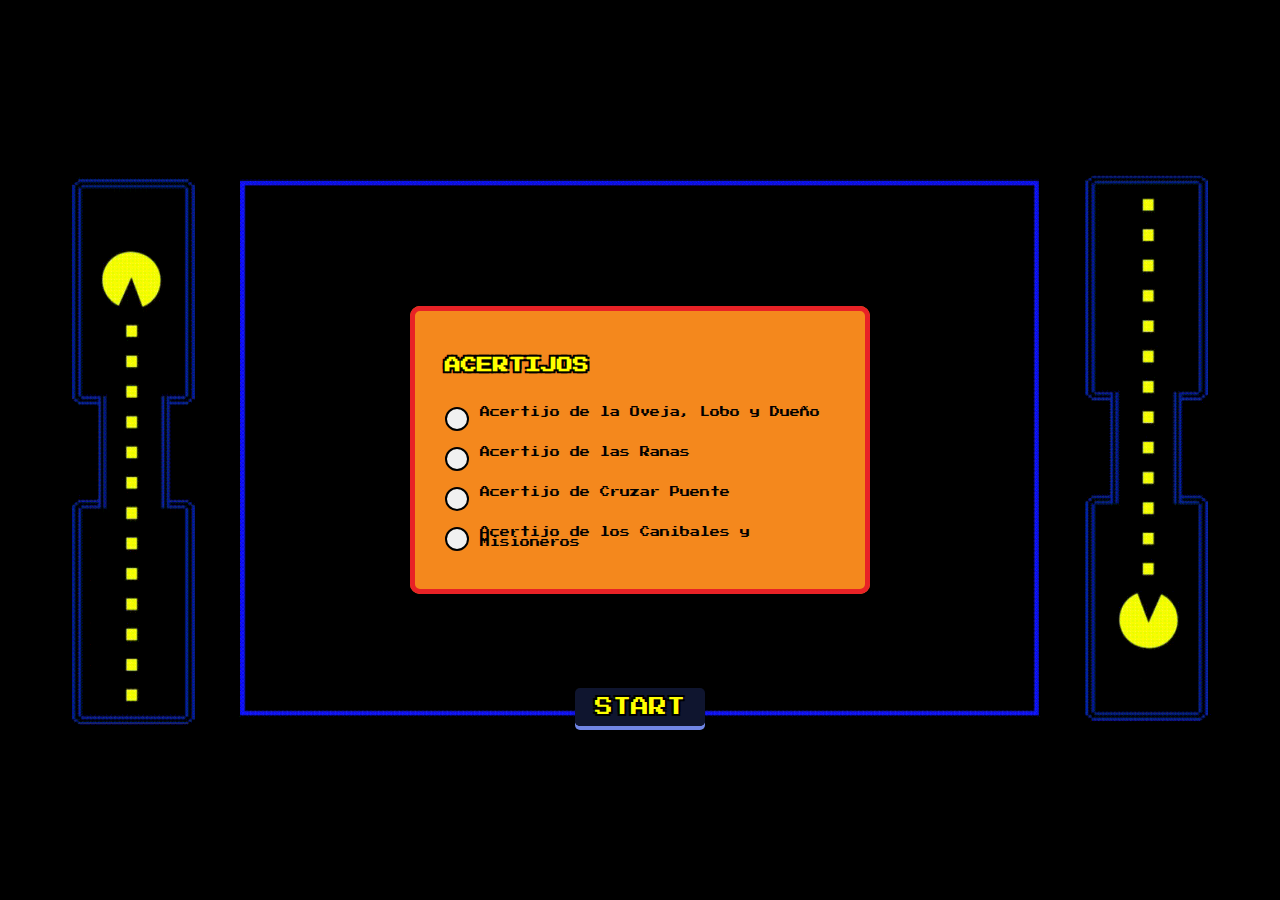
<file: index.html>
<!DOCTYPE html>
<html lang="es">
<head>
    <meta charset="UTF-8">
    <meta name="viewport" content="width=device-width, initial-scale=1.0">
    <title>Algoritmos de Acertijos</title>
    <link rel="stylesheet" href="css/estilo.css">
    <link href="https://fonts.googleapis.com/css2?family=Press+Start+2P&display=swap" rel="stylesheet">

</head>
<body class="body_inicio">
        <fieldset style="width:30.5%; background-color: #f4881d; border-radius: 10px; padding: 30px; border: 5px solid #e82226;">
            <h3 class="format">ACERTIJOS</h3>
            <br>
            <label class="contenedor">
                <input type="radio" name="juego" value="oveja">Acertijo de la Oveja, Lobo y Dueño
                <span class="checkmark"></span>
            </label>
            <br>
            <label class="contenedor">
                <input type="radio" name="juego" value="ranas">Acertijo de las Ranas
                <span class="checkmark"></span>
            </label>
            <br>
            <label class="contenedor">
                <input type="radio" name="juego" value="puente">Acertijo de Cruzar Puente
                <span class="checkmark"></span>
            </label>
            <br>
            <label class="contenedor">
                <input type="radio" name="juego" value="canibales">Acertijo de los Canibales y Misioneros
                <span class="checkmark"></span>
            </label>
        </fieldset>
    <div class="start-button">
        <center><a id="boton" style="cursor: pointer;">START</a></center>
    </div>
    <script src="direccion.js"></script>
</body>
</html>
</file>
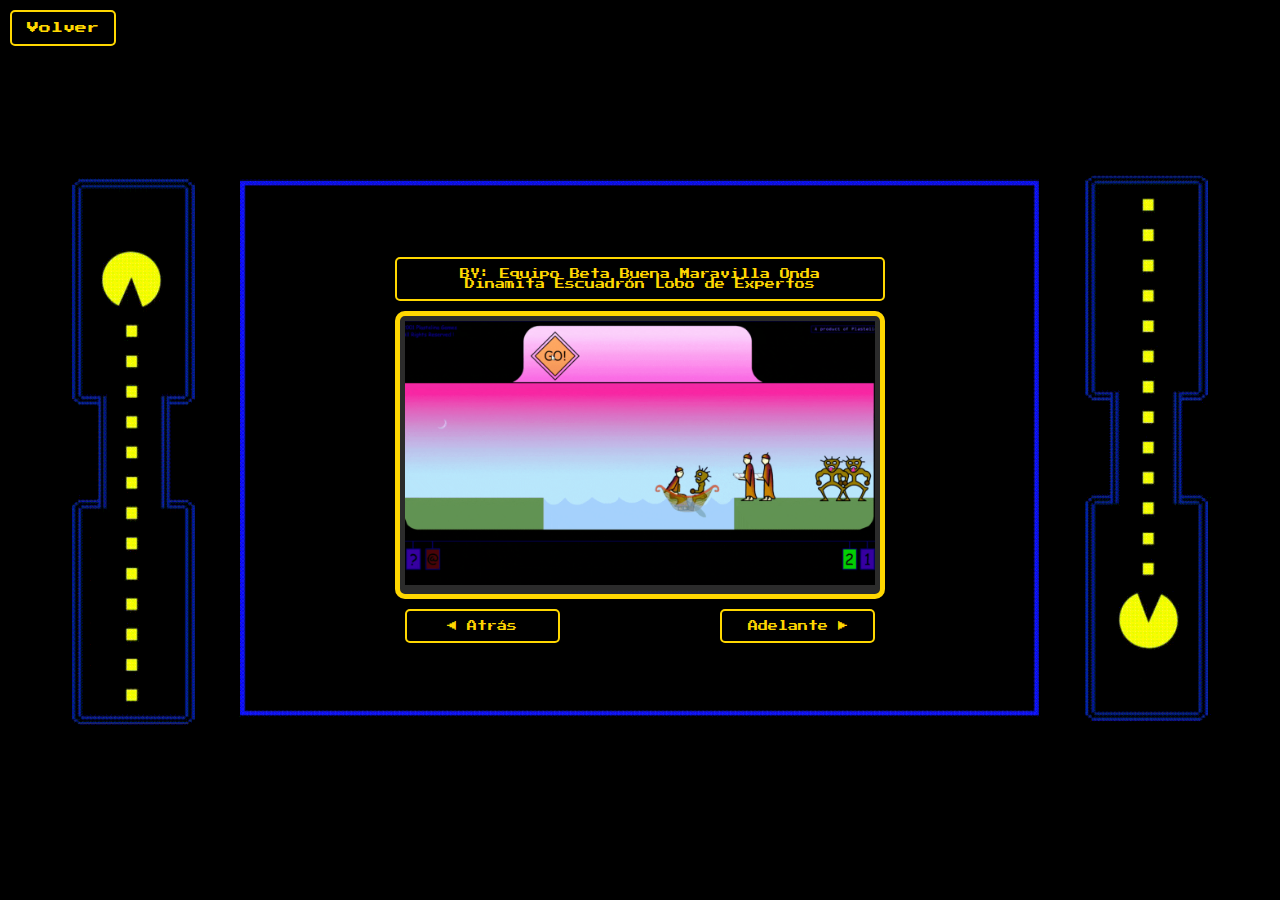
<file: canibales.html>
<!DOCTYPE html>
<html lang="en">
<head>
    <meta charset="UTF-8">
    <meta name="viewport" content="width=device-width, initial-scale=1.0">
    <title>Canibales y Misioneros</title>
    <link rel="stylesheet" href="css/estilo.css">
    <link href="https://fonts.googleapis.com/css2?family=Press+Start+2P&display=swap" rel="stylesheet">
</head>
<body class="body_inicio">
    <button class="boton-inicio" onclick="location.href='index.html'">Volver</button>
    <center>
        <script src="direccion.js"></script>
        <div class="flecha-container" style="width: 42%;">
            <fieldset class="flecha">BY: Equipo Beta Buena Maravilla Onda Dinamita Escuadrón Lobo de Expertos</fieldset>
        </div>
        <fieldset style="width: 40%; border: 5px solid #ffd700; border-radius: 10px; padding: 5px; background-color: #2b2b2b; text-align: center;">
            <img id="gif_c" src="Canibal/Canibal_pt1.gif" alt="GIF">
        </fieldset>
        <div class="flecha-container">
            <button class="flecha" onclick="cambiar_canibal(-1)" style="width: 33%;">&#9664; Atrás</button>
            <button class="flecha" onclick="cambiar_canibal(1)" style="width: 33%;">Adelante &#9654;</button>
        </div>
    </center>
</body>
</html>
</file>
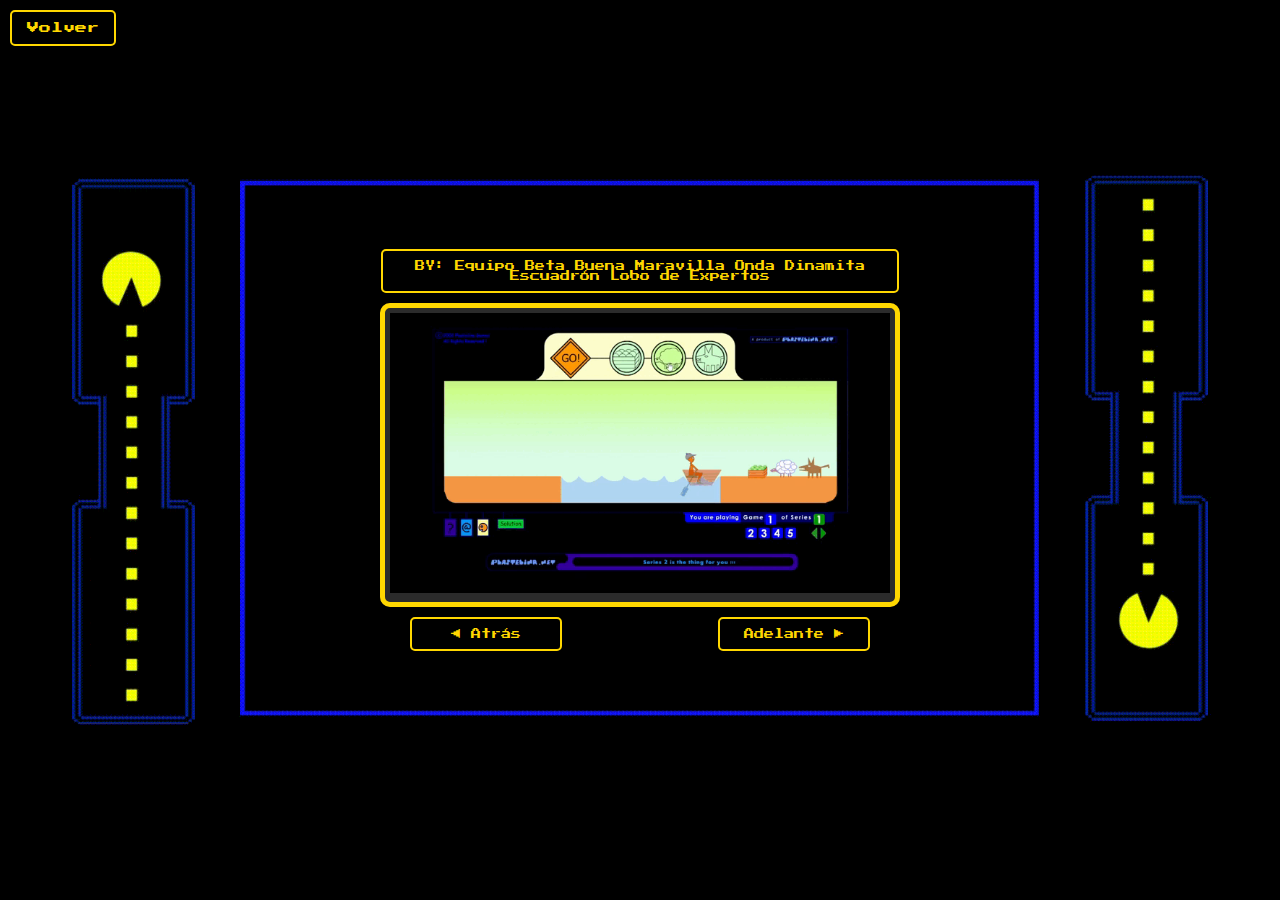
<file: oveja.html>
<!DOCTYPE html>
<html lang="en">
<head>
    <meta charset="UTF-8">
    <meta name="viewport" content="width=device-width, initial-scale=1.0">
    <title>Oveja, Lobo y Dueño</title>
    <link rel="stylesheet" href="css/estilo.css">
    <link href="https://fonts.googleapis.com/css2?family=Press+Start+2P&display=swap" rel="stylesheet">
</head>
<body class="body_inicio">
    <button class="boton-inicio" onclick="location.href='index.html'">Volver</button>
    <center>
        <script src="direccion.js"></script>
        <div class="flecha-container" style="width: 68%;">
            <fieldset class="flecha">BY: Equipo Beta Buena Maravilla Onda Dinamita Escuadrón Lobo de Expertos</fieldset>
        </div>
        <fieldset style="width: 65%; border: 5px solid #ffd700; border-radius: 10px; padding: 5px; background-color: #2b2b2b; text-align: center;">
            <img id="gif_o" src="OvejaP/Paso 1.gif" alt="GIF">
        </fieldset>
        <div style="width: 60%; margin: 10px auto; display: flex; justify-content: space-between;">
            <button class="flecha" onclick="cambiar_oveja(-1)" style="width: 33%;">&#9664; Atrás</button>
            <button class="flecha" onclick="cambiar_oveja(1)" style="width: 33%;">Adelante &#9654;</button>
        </div>
    </center>
</body>
</html>
</file>
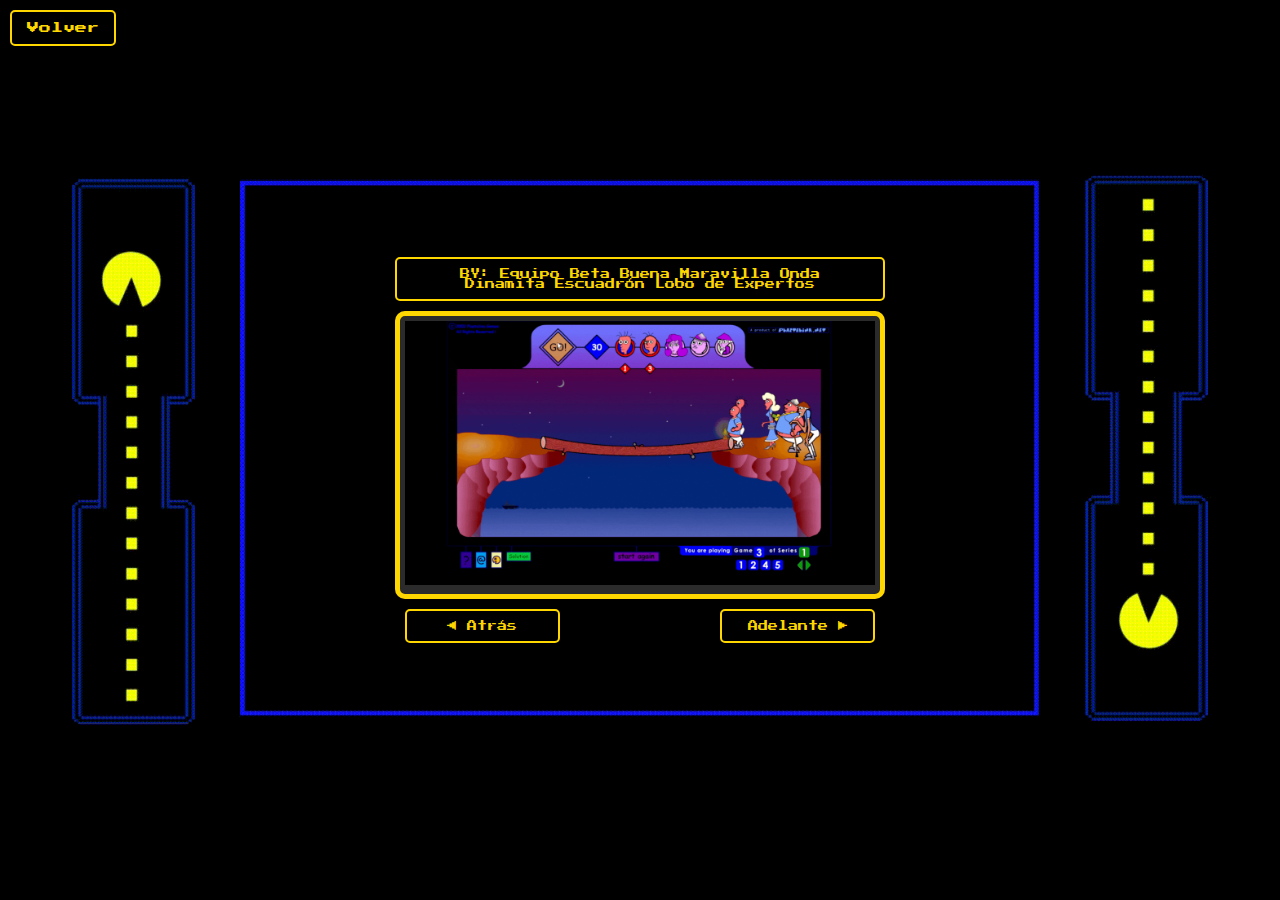
<file: puente.html>
<!DOCTYPE html>
<html lang="en">
<head>
    <meta charset="UTF-8">
    <meta name="viewport" content="width=device-width, initial-scale=1.0">
    <title>Cruzar Puente</title>
    <link rel="stylesheet" href="css/estilo.css">
    <link href="https://fonts.googleapis.com/css2?family=Press+Start+2P&display=swap" rel="stylesheet">
</head>
<body class="body_inicio">
    <button class="boton-inicio" onclick="location.href='index.html'">Volver</button>
    <center>
        <script src="direccion.js"></script>
        <div class="flecha-container" style="width: 42%;">
            <fieldset class="flecha">BY: Equipo Beta Buena Maravilla Onda Dinamita Escuadrón Lobo de Expertos</fieldset>
        </div>
        <fieldset style="width: 40%; border: 5px solid #ffd700; border-radius: 10px; padding: 5px; background-color: #2b2b2b; text-align: center;">
            <img id="gif_p" src="Puente/Puente_pt1.gif" alt="GIF">
        </fieldset>
        <div class="flecha-container">
            <button class="flecha" onclick="cambiar_puente(-1)" style="width: 33%;">&#9664; Atrás</button>
            <button class="flecha" onclick="cambiar_puente(1)" style="width: 33%;">Adelante &#9654;</button>
        </div>
    </center>
</body>
</html>
</file>
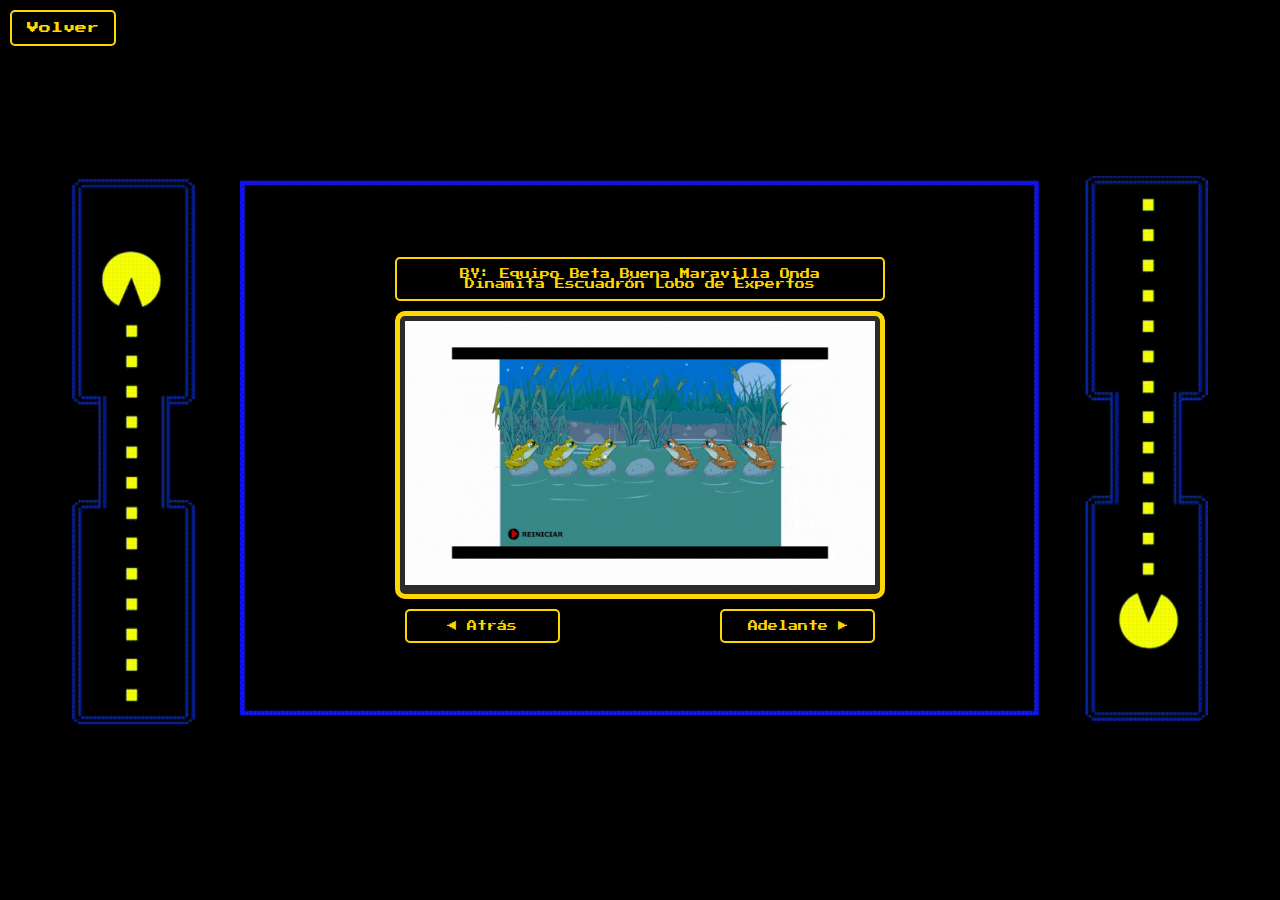
<file: ranas.html>
<!DOCTYPE html>
<html lang="en">
<head>
    <meta charset="UTF-8">
    <meta name="viewport" content="width=device-width, initial-scale=1.0">
    <title>Ranas</title>
    <link rel="stylesheet" href="css/estilo.css">
    <link href="https://fonts.googleapis.com/css2?family=Press+Start+2P&display=swap" rel="stylesheet">
</head>
<body class="body_inicio">
    <button class="boton-inicio" onclick="location.href='index.html'">Volver</button>
    <center>
        <script src="direccion.js"></script>
        <div class="flecha-container" style="width: 42%;">
            <fieldset class="flecha">BY: Equipo Beta Buena Maravilla Onda Dinamita Escuadrón Lobo de Expertos</fieldset>
        </div>
        <fieldset style="width: 40%; border: 5px solid #ffd700; border-radius: 10px; padding: 5px; background-color: #2b2b2b; text-align: center;">
            <img id="gif_r" src="Ranas/Paso 1.gif" alt="GIF">
        </fieldset>
        <div class="flecha-container">
            <button class="flecha" onclick="cambiar_ranas(-1)" style="width: 33%;">&#9664; Atrás</button>
            <button class="flecha" onclick="cambiar_ranas(1)" style="width: 33%;">Adelante &#9654;</button>
        </div>
    </center>
</body>
</html>
</file>
<file: css/estilo.css>
.body_inicio {
    background-image: url("../img/pacman.gif");
    background-position: center;
    background-size: contain;
    background-repeat: no-repeat;
    margin: 0;
    padding: 0;
    display: flex;
    justify-content: center;
    align-items: center;
    height: 100vh;
    background-color: #000;
}

.start-button {
    position: absolute;
    bottom: 20%;
    left: 50%;
    transform: translateX(-50%);
}

.start-button a {
    font-family: 'Press Start 2P', cursive;
    background-color: #0F152F;
    color: yellow;
    padding: 10px 20px;
    text-decoration: none;
    font-size: 18px;
    border-radius: 5px;
    box-shadow: 0 4px #7186e6;
    transition: all 0.2s ease;
    text-shadow: -2px -2px 0 black, 2px -2px 0 black, -2px 2px 0 black, 2px 2px 0 black;
}

.start-button a:hover {
    background-color: #0F152F;
    box-shadow: 0 2px #26326d;
    transform: translateY(2px);
}

/*Estilo de letra tbm tenga bordes negros*/
.format {
    font-family: 'Press Start 2P', cursive;
    color: yellow;
    font-size: 16px;
    text-shadow: -2px -2px 0 black, 2px -2px 0 black, -2px 2px 0 black, 2px 2px 0 black;
}

/* Estilo general para la fuente retro */
.contenedor {
    font-family: 'Press Start 2P', cursive;
    font-size: 10px;
    display: block;
    position: relative;
    padding-left: 35px;
    margin-bottom: 12px;
    cursor: pointer;
    user-select: none;
    color: #000;
}

/* Esconde el input radio real */
.contenedor input {
    position: absolute;
    opacity: 0;
    cursor: pointer;
}

/* Personaliza el "checkmark" */
.checkmark {
    position: absolute;
    top: 0;
    left: 0;
    height: 20px;
    width: 20px;
    background-color: #f0f0f0;
    border: 2px solid #000;
    border-radius: 50%;
}

/* Cuando el radio button está marcado, cambia el estilo */
.contenedor input:checked ~ .checkmark {
    background-color: #ffcc00;
    border-color: #000;
    box-shadow: 0 0 3px #000;
}

/* Crea un efecto de "check" dentro del círculo */
.checkmark:after {
    content: "";
    position: absolute;
    display: none;
}

/* Muestra el "check" cuando se selecciona */
.contenedor input:checked ~ .checkmark:after {
    display: block;
}

/* Estilo del "check" */
.contenedor .checkmark:after {
    left: 7px;
    top: 3px;
    width: 6px;
    height: 10px;
    border: solid #000;
    border-width: 0 3px 3px 0;
    transform: rotate(45deg);
}

/*Para el tamaño de la imagen*/
img {
    width: 100%;
    height: auto;
}

/*Aqui es todo para las flechas*/
.flecha-container {
    width: 40%;
    margin: 10px auto;
    display: flex;
    justify-content: space-between;
}

.flecha {
    background-color: #000;
    color: #ffd700;
    font-family: 'Press Start 2P', monospace;
    font-size: 10px;
    border: 2px solid #ffd700;
    border-radius: 5px;
    padding: 10px 20px;
    cursor: pointer;
    transition: transform 0.2s, 
    background-color 0.3s;
}

.flecha:hover {
    background-color: #ffd700;
    color: #000;
    transform: scale(1.1);
}

/*Para el boton que mande al inicio*/
.boton-inicio {
    position: fixed;
    top: 10px;
    left: 10px;
    background-color: #000;
    color: #ffd700;
    border: 2px solid #ffd700;
    border-radius: 5px;
    padding: 10px 15px;
    font-family: 'Press Start 2P', monospace;
    font-size: 12px;
    cursor: pointer;
    transition: transform 0.2s, background-color 0.3s;
}

/* Efecto del botón */
.boton-inicio:hover {
    background-color: #ffd700;
    color: #000;
    transform: scale(1.1);
}
</file>
